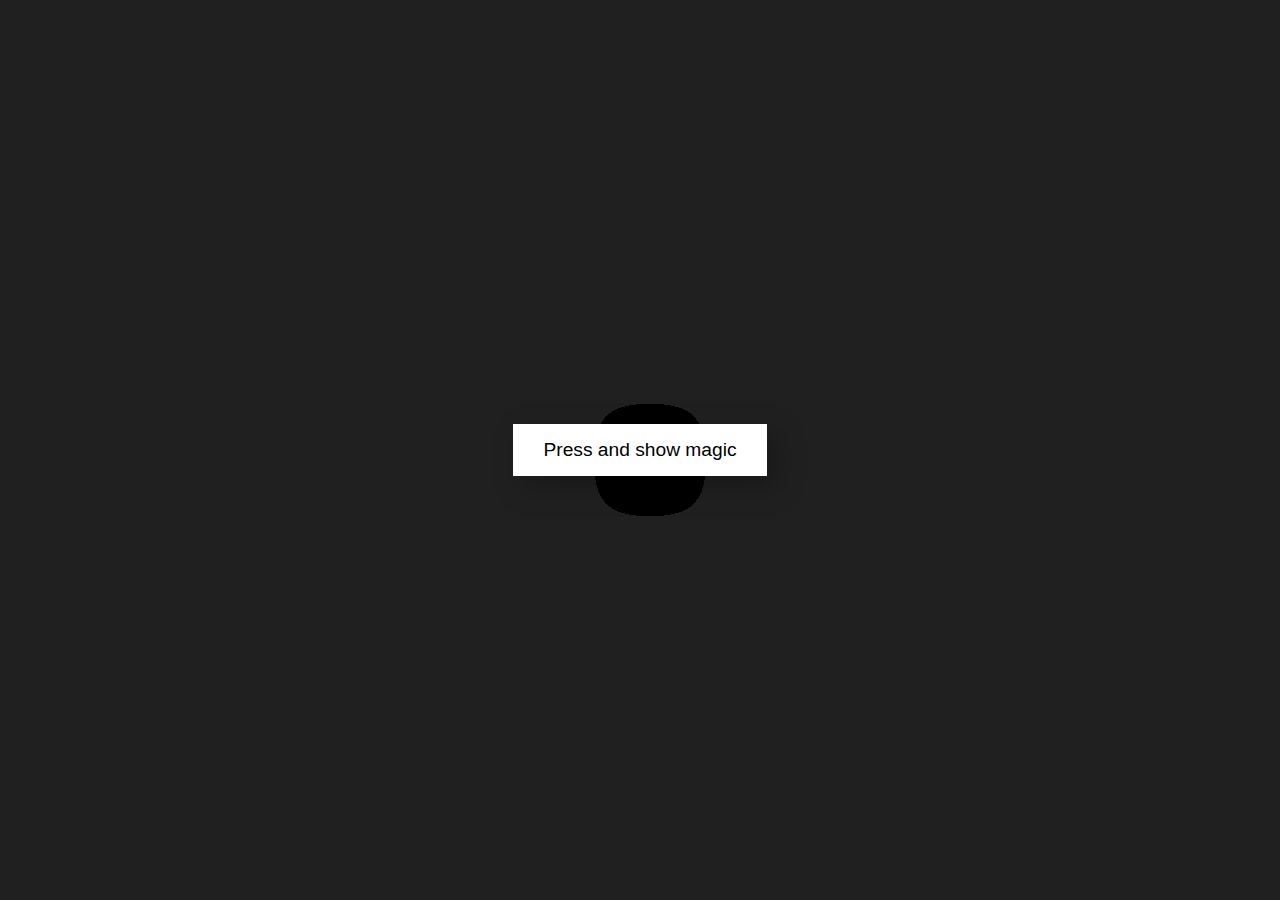
<file: AbstractBackground/index.html>
<!DOCTYPE html>
<html lang="en">
<head>
    <meta charset="UTF-8">
    <meta http-equiv="X-UA-Compatible" content="IE=edge">
    <meta name="viewport" content="width=device-width, initial-scale=1.0">
    <title>Animation</title>
    <link rel="stylesheet" href="style.css">
</head>
<body>
    <div class="container">
        <button onclick="generate()">Press and show magic</button>
    </div>
</body>
<script src="anime.min.js"></script>
<script src="main.js"></script>
</html>
</file>
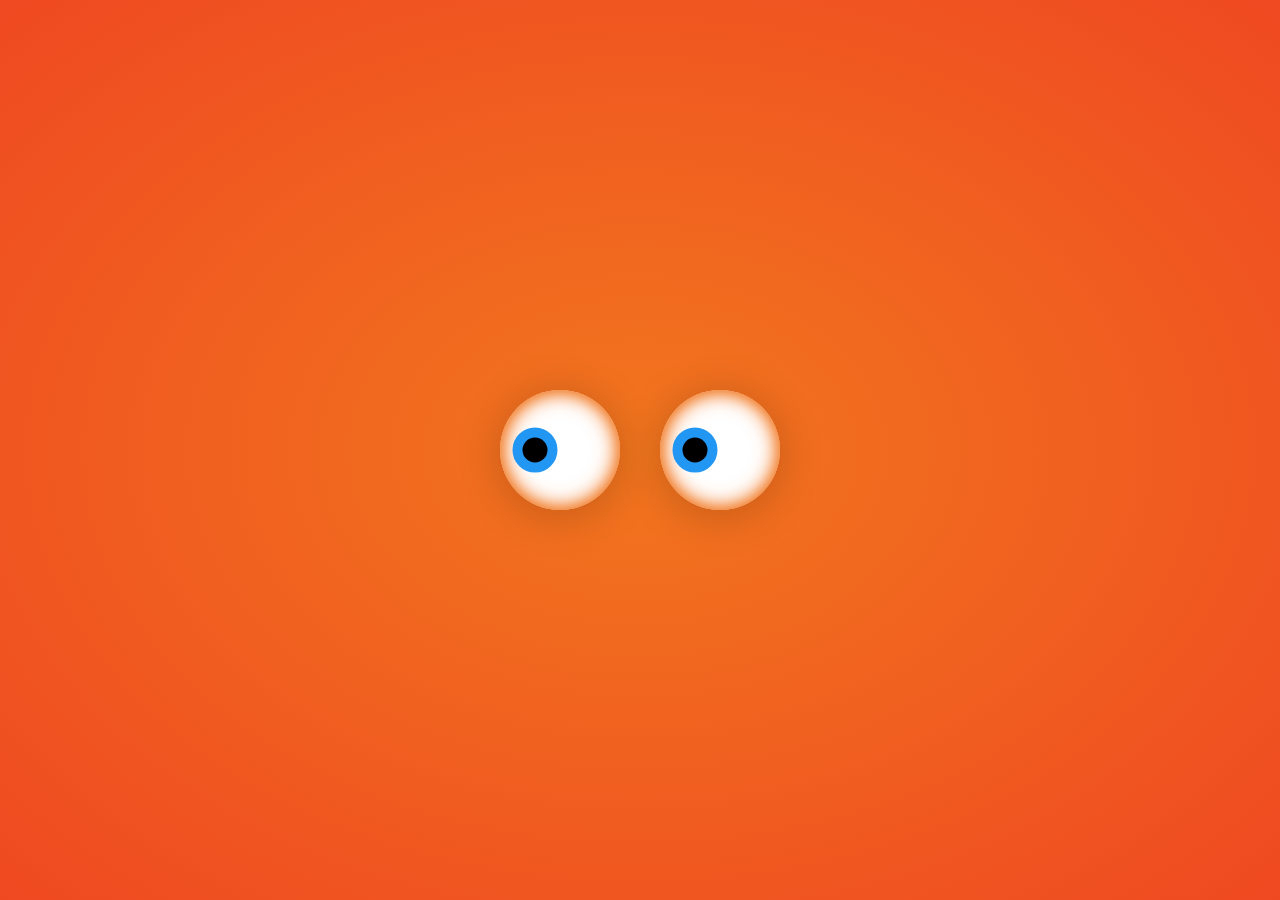
<file: Animation/index.html>
<!DOCTYPE html>
<html lang="en">
<head>
    <meta charset="UTF-8">
    <meta http-equiv="X-UA-Compatible" content="IE=edge">
    <meta name="viewport" content="width=device-width, initial-scale=1.0">
    <title>Animation</title>
    <link rel="stylesheet" href="style.css">
</head>
<body>
    <div class="box">
        <div class="eye"></div>
        <div class="eye"></div>
    </div>
</body>
<script src="main.js"></script>
</html>
</file>
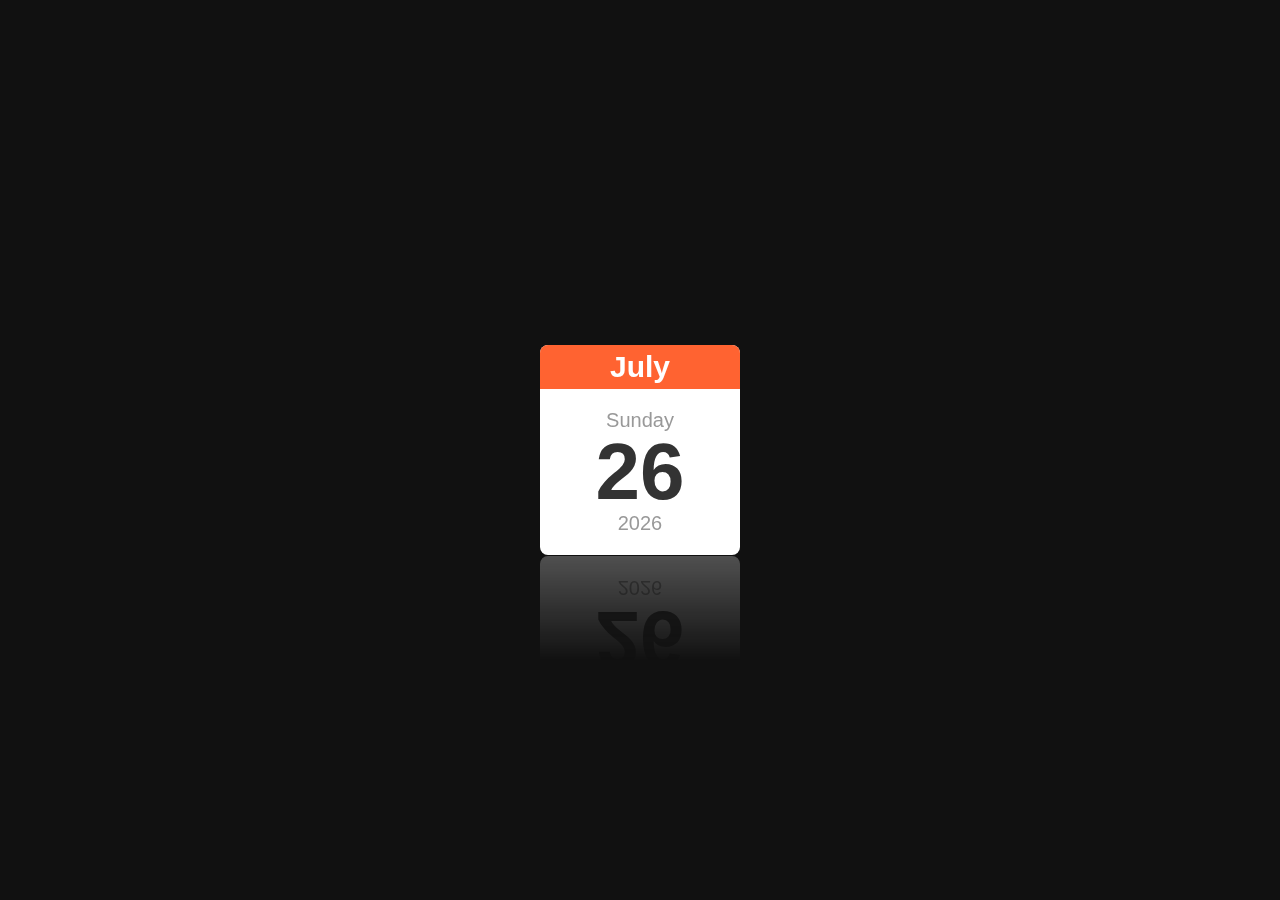
<file: Calendar/index.html>
<!DOCTYPE html>
<html lang="en">
<head>
    <meta charset="UTF-8">
    <meta http-equiv="X-UA-Compatible" content="IE=edge">
    <meta name="viewport" content="width=device-width, initial-scale=1.0">
    <title>Calendar</title>
    <link rel="stylesheet" href="style.css">
</head>
<body>
    <div class="calendar">
        <p id="monthName"></p>
        <p id="dayName"></p>
        <p id="dayNumber"></p>
        <p id="year"></p>
    </div>    
</body>
<script src="main.js"></script>
</html>
</file>
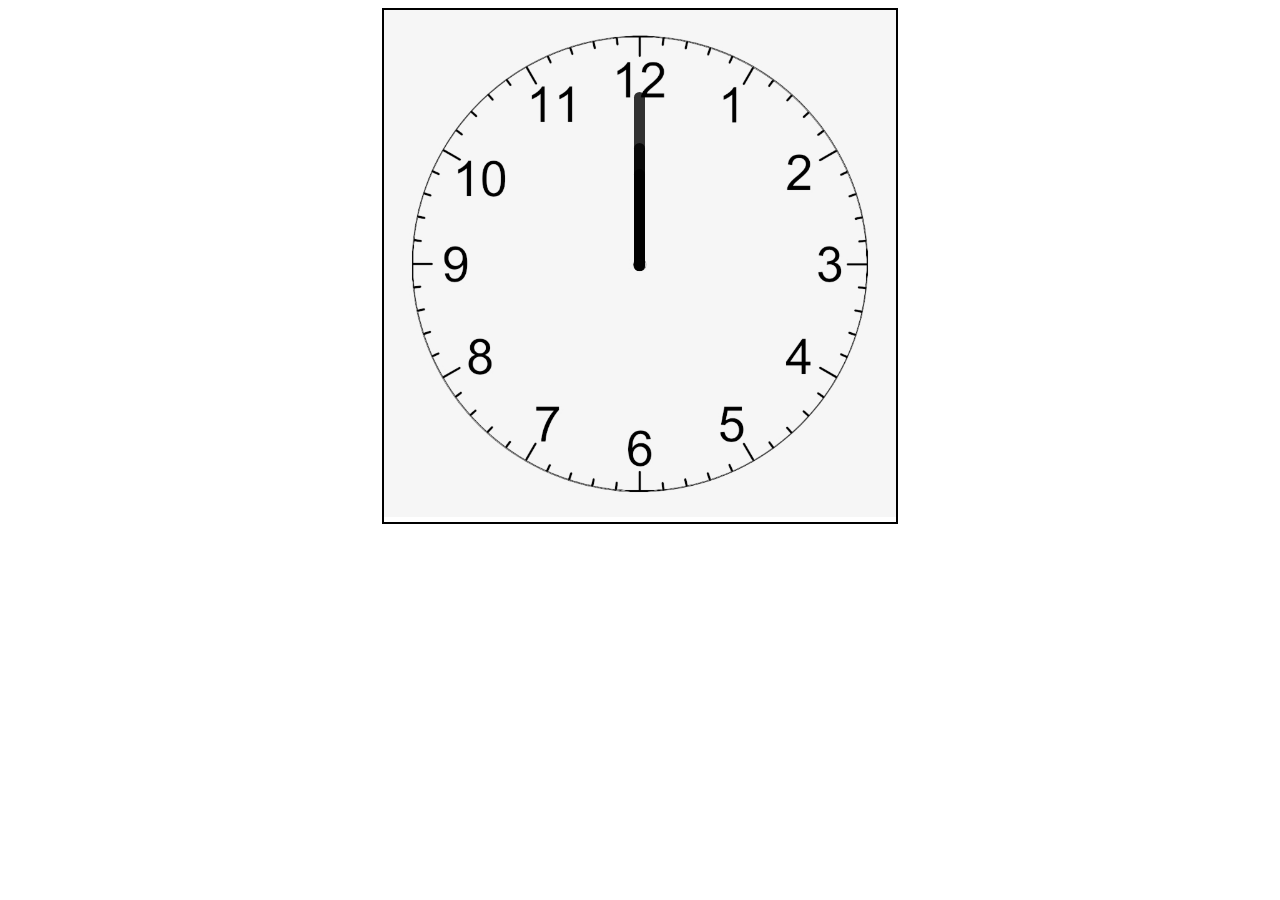
<file: clock/index.html>
<!DOCTYPE html>
<html lang="en">
<head>
    <meta charset="UTF-8">
    <meta http-equiv="X-UA-Compatible" content="IE=edge">
    <meta name="viewport" content="width=device-width, initial-scale=1.0">
    <title>Clock</title>
    <link rel="stylesheet" href="style.css">
    <script src="main.js"></script>
</head>
<body>
    <div id="container">
        <div id="hour"></div>
        <div id="minute"></div>
        <div id="second"></div>
    </div>
</body>
</html>
</file>
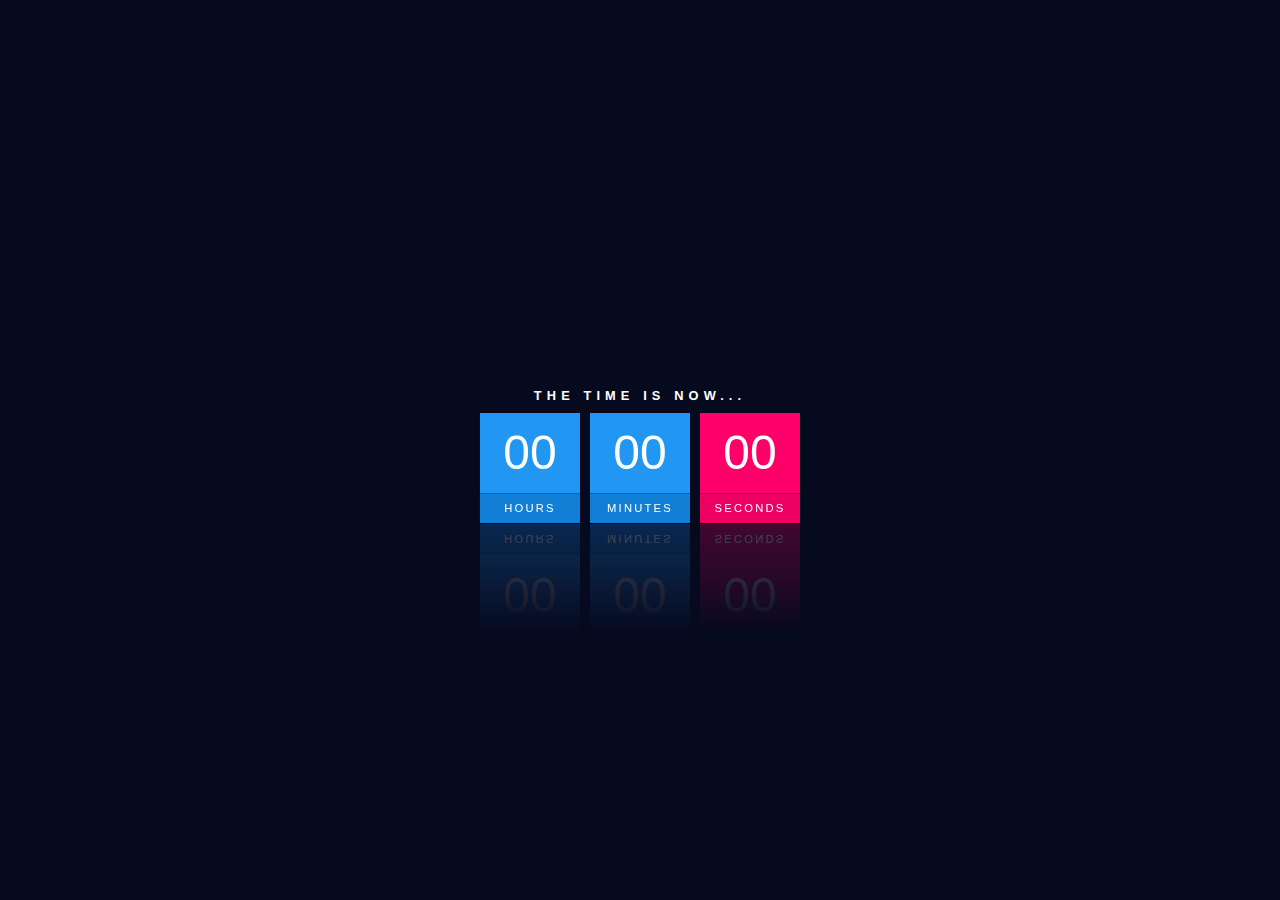
<file: DigitalClock/index.html>
<!DOCTYPE html>
<html lang="en">
<head>
    <meta charset="UTF-8">
    <meta http-equiv="X-UA-Compatible" content="IE=edge">
    <meta name="viewport" content="width=device-width, initial-scale=1.0">
    <title>DigitalClock</title>
    <link rel="stylesheet" href="style.css">
</head>
<body>
    <div id="clock">
        <h2>The time is now...</h2>
        <div id="time">
            <div><span id="hour">00</span><span>Hours</span></div>
            <div><span id="minutes">00</span><span>Minutes</span></div>
            <div><span id="seconds">00</span><span>Seconds</span></div>
        </div>
    </div>
    
</body>
<script src="main.js"></script>
</html>
</file>
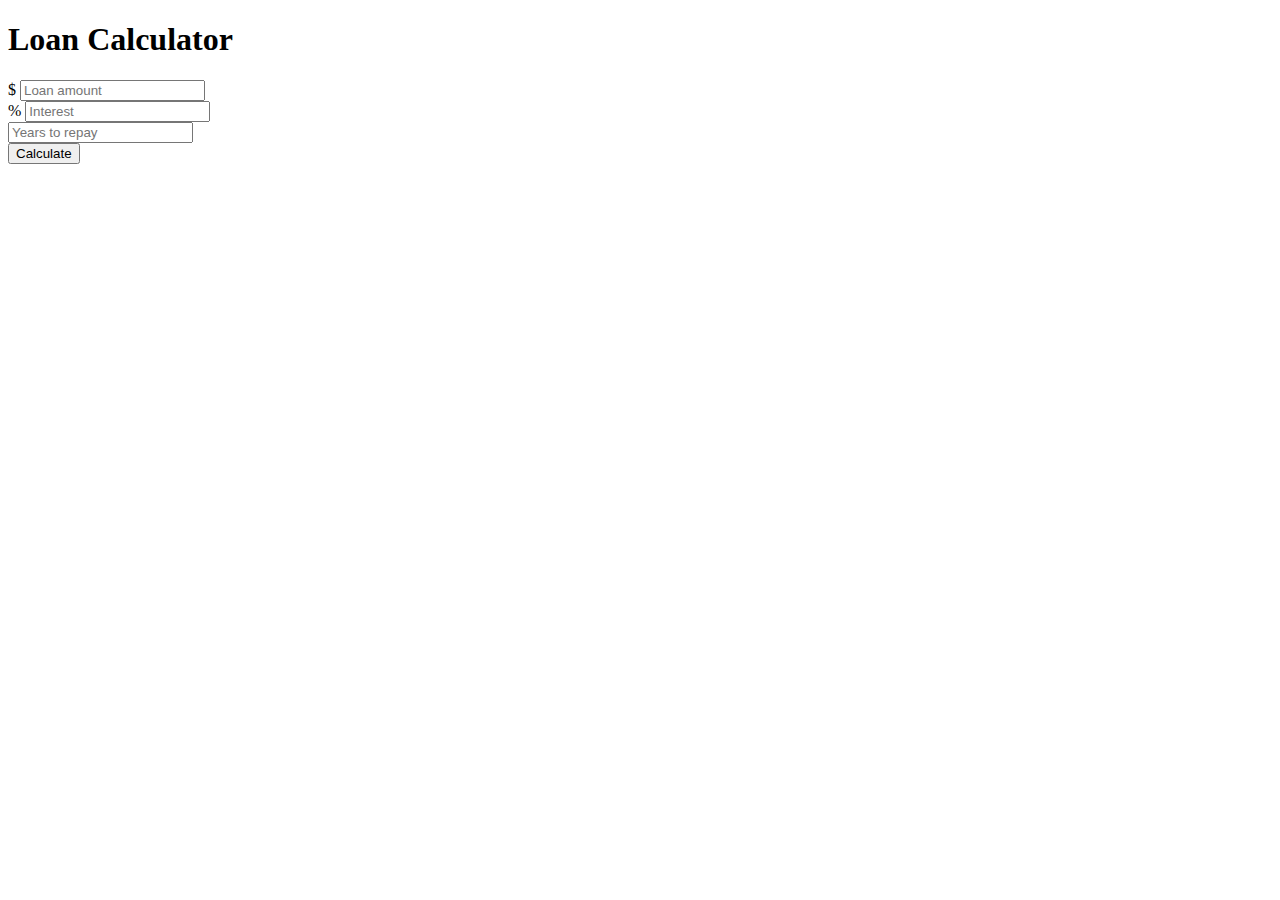
<file: LoanCalculator/index.html>
<!doctype html>
<html lang="en">

<head>
    <!-- Required meta tags -->
    <meta charset="utf-8">
    <meta name="viewport" content="width=device-width, initial-scale=1">

    <!-- Bootstrap CSS -->
    <!-- <link href="https://cdn.jsdelivr.net/npm/bootstrap@5.0.1/dist/css/bootstrap.min.css" rel="stylesheet"
        integrity="sha384-+0n0xVW2eSR5OomGNYDnhzAbDsOXxcvSN1TPprVMTNDbiYZCxYbOOl7+AMvyTG2x" crossorigin="anonymous"> -->
    <link rel="stylesheet" href="https://maxcdn.bootstrapcdn.com/bootstrap/4.0.0-beta.2/css/bootstrap.min.css" integrity="sha384-PsH8R72JQ3SOdhVi3uxftmaW6Vc51MKb0q5P2rRUpPvrszuE4W1povHYgTpBfshb" crossorigin="anonymous">    
    <style>
        #loading, #results
        {
            display: none;
        }
    </style>
    <title>Loan Calculator</title>
</head>

<body class="bg-info">
    <div class="container">
        <div class="row">
            <div class="col-md-6 mx-auto">
                <div class="card card-body text-center mt-5">
                    <h1 class="heading display-5 pb-3">Loan Calculator</h1>
                    <form id="loan-form">
                        <div class="form-group">
                            <div class="input-group">
                                <span class="input-group-addon">$</span>
                                <input type="number" class="form-control" id="amount" placeholder="Loan amount">
                            </div>
                        </div>
                        <div class="form-group">
                            <div class="input-group">
                                <span class="input-group-addon">%</span>
                                <input type="number" class="form-control" id="interest" placeholder="Interest">
                            </div>
                        </div>
                        <div class="form-group">
                            <input type="number" class="form-control" id="years" placeholder="Years to repay">
                        </div>
                        <div class="form-group">
                            <input type="submit" value="Calculate" class="btn btn-info btn-block">
                        </div>
                    </form>
                    <!--Loader-->
                    <div id="loading">
                        <img src="loading.gif">
                    </div>
                    <!--Result-->
                    <div id="results" class="pt-4">
                        <h5>Results</h5>
                        <div class="form-group">
                            <div class="input-group">
                                <span class="input-group-addon">Monthly Payment</span>
                                <input type="number" class="form-control" id="monthly-payment" disabled>
                            </div>
                        </div>
                        <div class="form-group">
                            <div class="input-group">
                                <span class="input-group-addon">Total Payment</span>
                                <input type="number" class="form-control" id="total-payment" disabled>
                            </div>
                        </div>
                        <div class="form-group">
                            <div class="input-group">
                                <span class="input-group-addon">Total Interest</span>
                                <input type="number" class="form-control" id="total-interest" disabled>
                            </div>
                        </div>
                    </div>

                </div>
            </div>
        </div>
    </div>


    <!-- Optional JavaScript; choose one of the two! -->

    <!-- Option 1: Bootstrap Bundle with Popper -->
    <script src="https://cdn.jsdelivr.net/npm/bootstrap@5.0.1/dist/js/bootstrap.bundle.min.js"
        integrity="sha384-gtEjrD/SeCtmISkJkNUaaKMoLD0//ElJ19smozuHV6z3Iehds+3Ulb9Bn9Plx0x4"
        crossorigin="anonymous"></script>

    <!-- Option 2: Separate Popper and Bootstrap JS -->
    <!--
    <script src="https://cdn.jsdelivr.net/npm/@popperjs/core@2.9.2/dist/umd/popper.min.js" integrity="sha384-IQsoLXl5PILFhosVNubq5LC7Qb9DXgDA9i+tQ8Zj3iwWAwPtgFTxbJ8NT4GN1R8p" crossorigin="anonymous"></script>
    <script src="https://cdn.jsdelivr.net/npm/bootstrap@5.0.1/dist/js/bootstrap.min.js" integrity="sha384-Atwg2Pkwv9vp0ygtn1JAojH0nYbwNJLPhwyoVbhoPwBhjQPR5VtM2+xf0Uwh9KtT" crossorigin="anonymous"></script>
    -->
    <script src="main.js"></script>
</body>

</html>
</file>
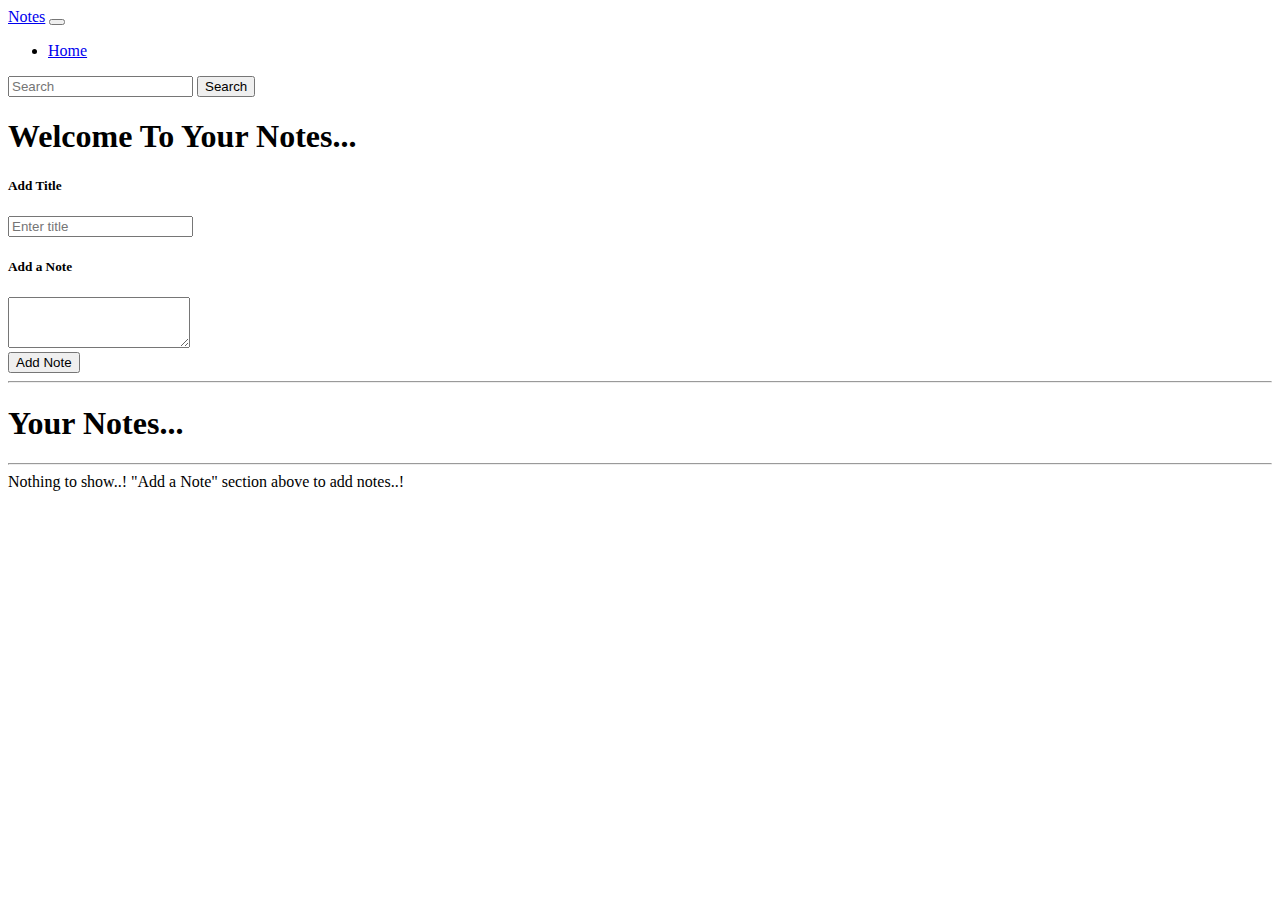
<file: Project1/index.html>
<!DOCTYPE html>
<html lang="en">

<head>
    <meta charset="UTF-8">
    <meta http-equiv="X-UA-Compatible" content="IE=edge">
    <meta name="viewport" content="width=device-width, initial-scale=1.0">
    <link href="https://cdn.jsdelivr.net/npm/bootstrap@5.0.1/dist/css/bootstrap.min.css" rel="stylesheet"
        integrity="sha384-+0n0xVW2eSR5OomGNYDnhzAbDsOXxcvSN1TPprVMTNDbiYZCxYbOOl7+AMvyTG2x" crossorigin="anonymous">
    <title>Notes</title>
</head>

<body>
    <!--Navbar Star-->
    <nav class="navbar navbar-expand-lg navbar-warning bg-warning">
        <div class="container-fluid">
            <a class="navbar-brand" href="#">Notes</a>
            <button class="navbar-toggler" type="button" data-bs-toggle="collapse"
                data-bs-target="#navbarSupportedContent" aria-controls="navbarSupportedContent" aria-expanded="false"
                aria-label="Toggle navigation">
                <span class="navbar-toggler-icon"></span>
            </button>
            <div class="collapse navbar-collapse" id="navbarSupportedContent">
                <ul class="navbar-nav me-auto mb-2 mb-lg-0">
                    <li class="nav-item">
                        <a class="nav-link active" aria-current="page" href="#">Home</a>
                    </li>
                </ul>
                <form class="d-flex">
                    <input class="form-control me-2" id="searchtxt" type="search" placeholder="Search"
                        aria-label="Search">
                    <button class="btn btn-outline-success" type="submit">Search</button>
                </form>
            </div>
        </div>
    </nav>
    <!--Navbar End-->

    <div class="container my-3">
        <h1>Welcome To Your Notes...</h1>
        <div class="card">
            <div class="card-body">
                <div class="mb-3">
                    <h5 class="card-title">Add Title</h5>
                    <input type="email" class="form-control" id="addtitle"
                        placeholder="Enter title">
                </div>
                <h5 class="card-title">Add a Note</h5>
                <div class="mb-3">
                    <textarea class="form-control" id="addtxt" rows="3"></textarea>
                </div>
                <button class="btn btn-warning" id="addbtn">Add Note</button>
            </div>
        </div>
        <hr>
        <h1>Your Notes...</h1>
        <hr>
        <div id="notes" class="row container-fluid"></div>
    </div>




    <script src="https://cdn.jsdelivr.net/npm/bootstrap@5.0.1/dist/js/bootstrap.bundle.min.js"
        integrity="sha384-gtEjrD/SeCtmISkJkNUaaKMoLD0//ElJ19smozuHV6z3Iehds+3Ulb9Bn9Plx0x4"
        crossorigin="anonymous"></script>
    <script src="js/app.js"></script>
</body>

</html>
</file>
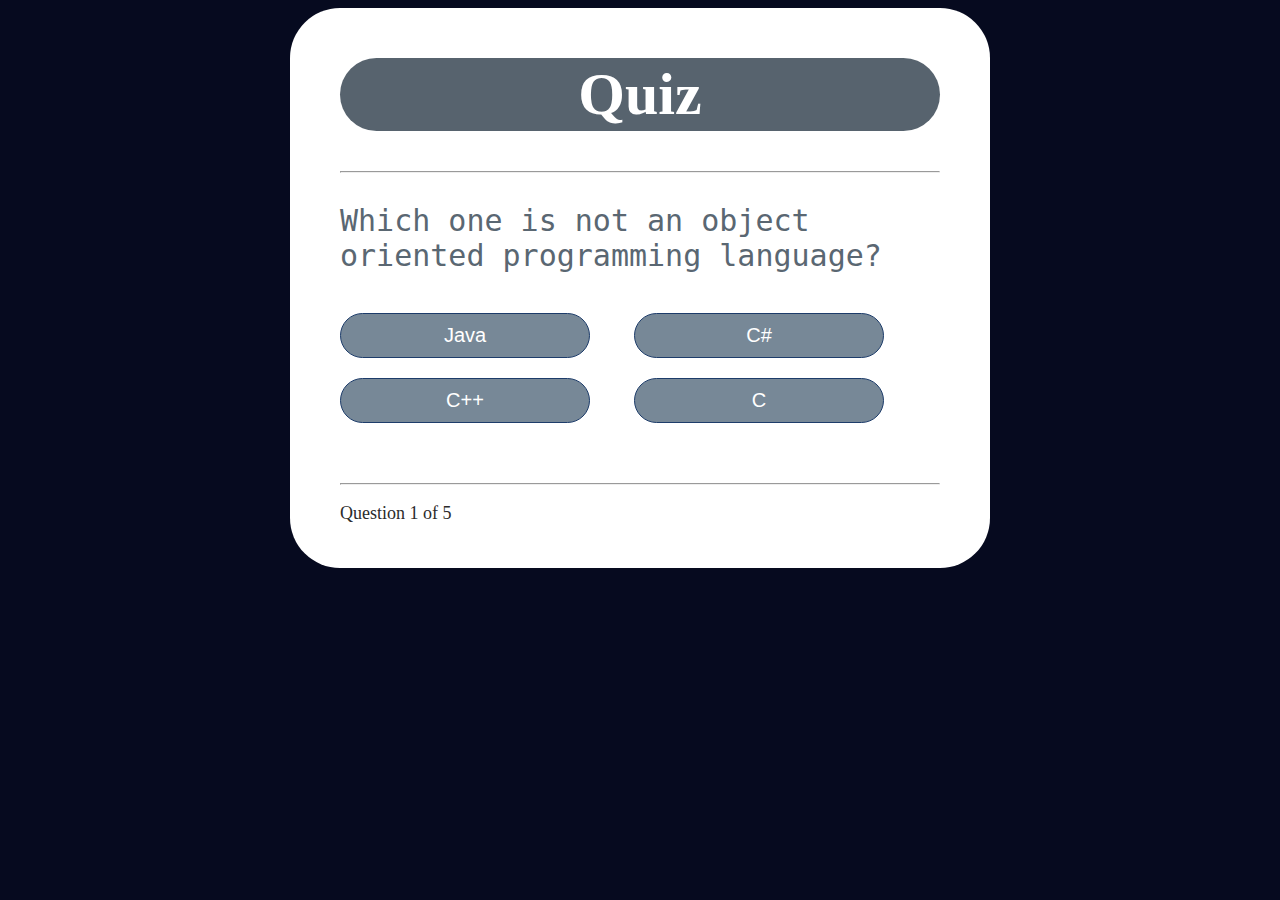
<file: QuizApp/index.html>
<!DOCTYPE html>
<html>
<head lang="en">
    <meta charset="UTF-8">
    <title>Quiz App</title>
    <link rel="stylesheet" type="text/css" href="style.css">
</head>
<body>
    <div class="grid">
        <div id="quiz">
            <h1>Quiz</h1>
            <hr style="margin-bottom: 20px">

            <p id="question"></p>

            <div class="buttons">
                <button id="btn0"><span id="choice0"></span></button>
                <button id="btn1"><span id="choice1"></span></button>
                <button id="btn2"><span id="choice2"></span></button>
                <button id="btn3"><span id="choice3"></span></button>
            </div>

            <hr style="margin-top: 50px">
            <footer>
                <p id="progress">Question x of y</p>
            </footer>
        </div>
    </div>

<script src="quiz.js"></script>
<script src="question.js"></script>
<script src="main.js"></script>
</body>
</html>
</file>
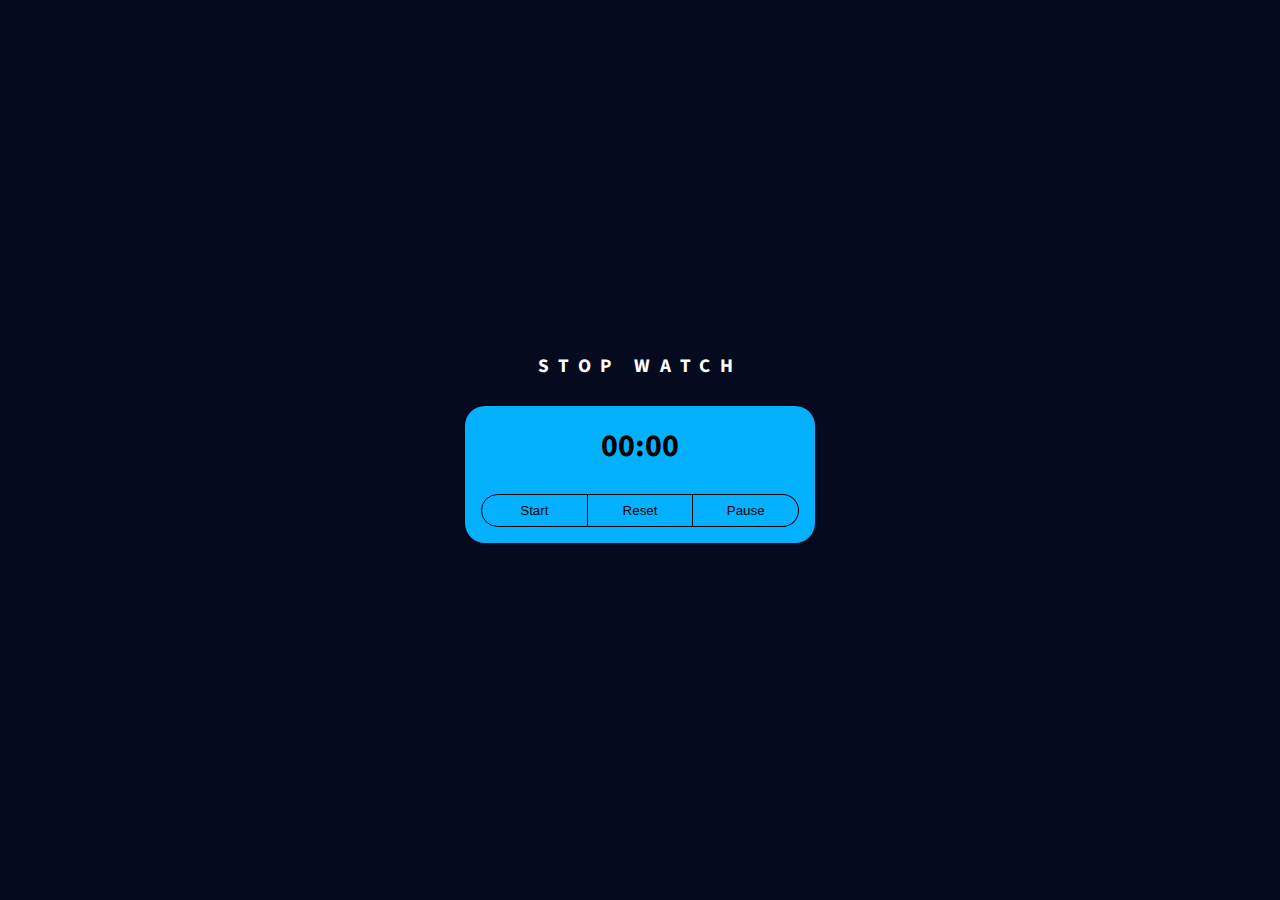
<file: StopWatch/index.html>
<!DOCTYPE html>
<html lang="en">

<head>
    <meta charset="UTF-8">
    <meta http-equiv="X-UA-Compatible" content="IE=edge">
    <meta name="viewport" content="width=device-width, initial-scale=1.0">
    <title>StopWatch</title>
    <link rel="stylesheet" href="style.css">
</head>

<body>
    <div class="container">
        <h2>Stop Watch</h2>
        <article class="stopwatch stopwatch--interval">
            <h1>
                <span id="minutes">00</span>:<span id="seconds">00</span>
            </h1>
            <section class="controls">
                <button class="control controls__start" id="start">Start</button>
                <button class="control controls__reset" id="reset">Reset</button>
                <button class="control controls__pause" id="pause">Pause</button>
            </section>
        </article>
    </div>
</body>
<script src="main.js"></script>

</html>
</file>
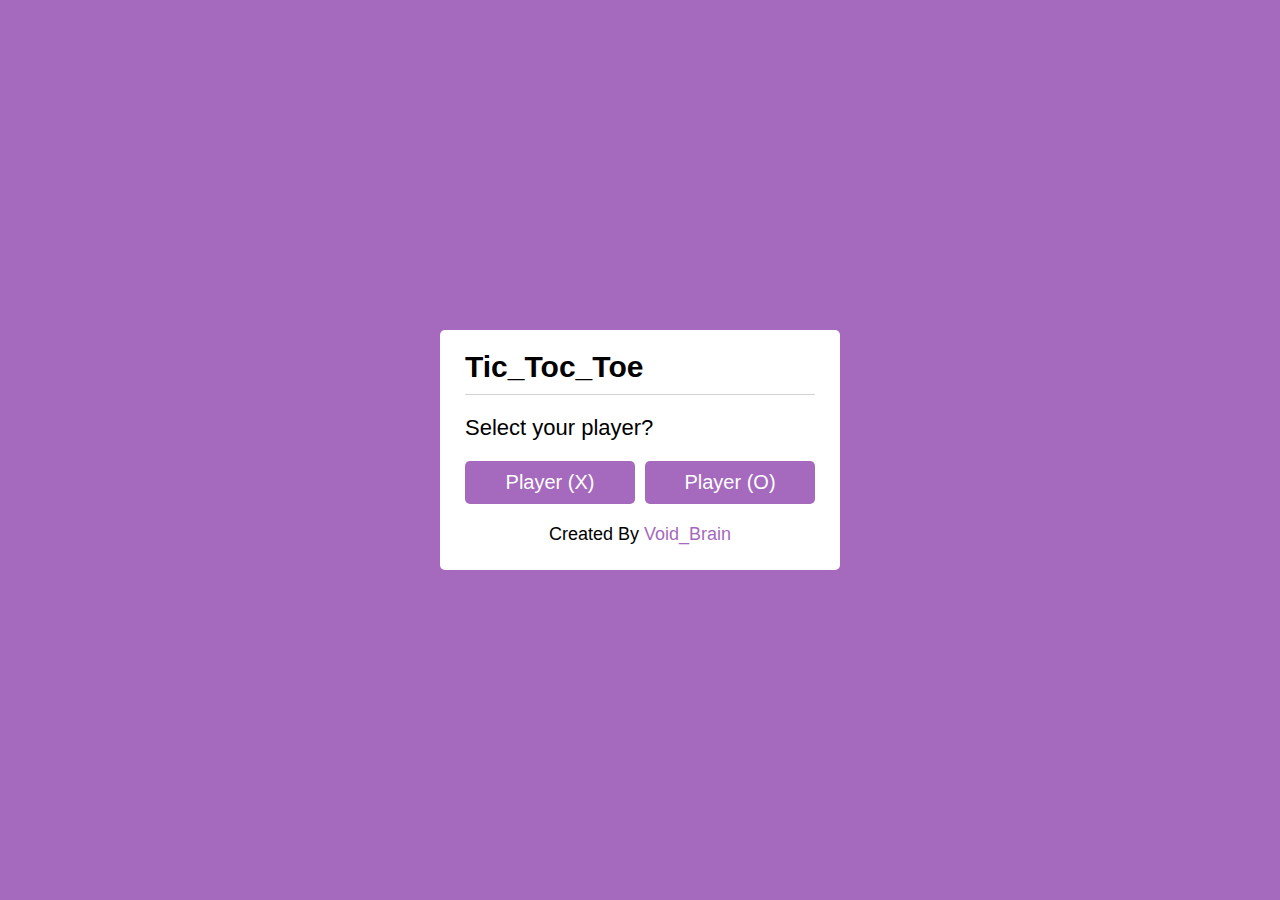
<file: TIC_TOC_TOE/index.html>
<!DOCTYPE html>
<!-- Created By CodingNepal - www.youtube.com/codingnepal || www.codingnepalweb.com -->
<html lang="en">
<head>
    <meta charset="UTF-8">
    <title>TicTocToe</title>
    <link rel="stylesheet" href="style.css">
    <link rel="stylesheet" href="https://cdnjs.cloudflare.com/ajax/libs/font-awesome/5.15.3/css/all.min.css"/>
</head>
<body>
  <!-- select box -->
  <div class="select-box">
    <header>Tic_Toc_Toe</header>
    <div class="content">
      <div class="title">Select your player?</div>
      <div class="options">
        <button class="playerX">Player (X)</button>
        <button class="playerO">Player (O)</button>
      </div>
      <div class="credit">Created By <a href="dasanik70.blogspot.com" target="_blank">Void_Brain</a></div>
    </div>
  </div> 
 
  <!-- playboard section -->
  <div class="play-board">
    <div class="details">
      <div class="players">
        <span class="Xturn">X's Turn</span>
        <span class="Oturn">O's Turn</span>
        <div class="slider"></div>
      </div>
    </div>
    <div class="play-area">
      <section>
        <span class="box1"></span>
        <span class="box2"></span>
        <span class="box3"></span>
      </section>
      <section>
        <span class="box4"></span>
        <span class="box5"></span>
        <span class="box6"></span>
      </section>
      <section>
        <span class="box7"></span>
        <span class="box8"></span>
        <span class="box9"></span>
      </section>
    </div>
  </div>
 
  <!-- result box -->
  <div class="result-box">
    <div class="won-text"></div>
    <div class="btn"><button>Replay</button></div>
  </div>
 
  <script src="main.js"></script>
 
</body>
</html>
</file>
<file: AbstractBackground/style.css>
*
{
    margin: 0;
    padding: 0;
    box-sizing: border-box;
    font-family: 'Roboto' sans-serif;
}
body
{
    display: flex;
    justify-content: center;
    align-items: center;
    min-height: 100vh;
    background: #202020;
    overflow: hidden;
}
.container
{
    position: absolute;
    width: 100%;
    height: 100%;
    display: flex;
    justify-content: center;
    align-items: center;
}
button
{
    position: relative;
    z-index: 1;
    margin: 10px;
    border: none;
    outline: none;
    background: #fff;
    font-size: 1.2em;
    padding: 15px 30px;
    cursor: pointer;
    box-shadow: 10px 10px 30px rgba(0, 0, 0, 0.25);
    /* display: none; */
}

.block
{
    position: absolute;
    width: 50px;
    height: 50px;
    background: #fff;
    box-shadow: 10px 10px 30px rgba(0, 0, 0, 0.25);
}
.block:nth-child(3n+2)
{
    background: #444;
}
.block:nth-child(3n+3)
{
    background: #ff9213;
}
</file>
<file: Animation/style.css>
*
{
    margin: 0;
    padding: 0;
}

body
{
    display: flex;
    justify-content: center;
    align-items: center;
    min-height: 100vh;
    background: radial-gradient(#f2761e , #ef4921);
}

.box
{
    display: flex;
}

.box .eye
{
    position: relative;
    width: 120px;
    height: 120px;
    display: block;
    background: #fff;
    margin: 0 20px;
    border-radius: 50%;
    box-shadow: 0 5px 45px rgba(0, 0, 0, 0.2),
                inset 0 0 15px #f2761e,
                inset 0 0 25px #f2761e;
                           
}

.box .eye::before
{
    content: "";
    position: absolute;
    top: 50%;
    left: 35px;
    transform: translate(-50%,-50%);
    width: 45px;
    height: 45px;
    border-radius: 50%;
    background: #000;
    border: 10px solid #2196f3;
    box-sizing: border-box;
}
</file>
<file: Calendar/style.css>
*
{
    margin: 0;
    padding: 0;
    box-sizing: border-box;
    font-family: 'Poppins',sans-serif;
}

body
{
    display: flex;
    justify-content: center;
    align-items: center;
    min-height: 100vh;
    background: #111;
}

.calendar
{
    position: relative;
    width: 200px;
    background: #fff;
    text-align: center;
    border-radius: 8px;
    overflow: hidden;
    -webkit-box-reflect: below 1px  linear-gradient(transparent,transparent,#0004);
}
.calendar #monthName
{
    position: relative;
    padding: 5px 10px;
    background: #ff6331;
    color: #fff;
    font-size: 30px;
    font-weight: 700;
}

.calendar #dayName
{
    margin-top: 20px;
    font-size: 20px;
    font-weight: 300;
    color: #999;
}

.calendar #dayNumber
{
    margin-top: 0px;
    line-height: 1em;
    font-size: 80px;
    font-weight: 700;
    color: #333;
}

.calendar #year
{
    margin-bottom: 20px;
    font-size: 20px;
    font-weight: 500;
    color: #999;
}
</file>
<file: clock/style.css>
#container
{
    position: relative;
    margin: auto;
    border: 2px solid black; 
    height: 40vw;
    width: 40vw;
    background: url(clock.png) no-repeat;
    background-size: 100%;
}

#hour, #minute, #second
{
    position: absolute;
    background-color: black;
    border-radius: 10px;
    transform-origin: bottom;
}
#hour
{
    width: 2%;
    height: 20%;
    top: 31%;
    left: 48.9%;
    opacity: 0.8;
}
#minute
{
    width: 2%;
    height: 25%;
    top: 26%;
    left: 48.9%;
    opacity: 0.8;
}

#second
{
    width: 2%;
    height: 35%;
    top: 16%;
    left: 48.9%;
    opacity: 0.8;
}
</file>
<file: DigitalClock/style.css>
*
{
    margin: 0;
    padding: 0;
    box-sizing: border-box;
    font-family: 'Open Sans', sans-serif;
}
body
{
    display: flex;
    justify-content: center;
    align-items: center;
    min-height: 100vh;
    background: #060a1f;
}
#clock h2
{
    position: relative;
    display: block;
    color: #fff;
    text-align: center;
    margin: 10px 0;
    font-weight: 700;
    text-transform: uppercase;
    letter-spacing: 0.4em;
    font-size: 0.8em;
}

#clock #time
{
    display: flex;
}
#clock #time div
{
    position: relative;
    margin: 0 5px;
    -webkit-box-reflect:below 1px linear-gradient(transparent,#0004);
}
#clock #time div span
{
    position: relative;
    display: block;
    width: 100px;
    height: 80px;
    background: #2196f3;
    color: #fff;
    font-weight: 300;
    display: flex;
    justify-content: center;
    align-items: center;
    font-size: 3em;
    z-index: 10;
    box-shadow: 0 0 0 1px rgba(0, 0, 0, .2);
}

#clock #time div span:nth-child(2)
{
    height: 30px;
    font-size: 0.7em;
    letter-spacing: 0.2em;
    font-weight: 500;
    z-index: 9;
    box-shadow: none;
    background: #127fd6;
    text-transform: uppercase;
}

#clock #time div:last-child span
{
    background: #ff006a;
}
#clock #time div:last-child span:nth-child(2)
{
    background: #ec0062;
}
</file>
<file: QuizApp/style.css>
body {
    background-color: #060a1f;
}

.grid {
    width: 600px;
    height: 500px;
    margin: 0 auto;
    background-color: #fff;
    padding: 10px 50px 50px 50px;
    border-radius: 50px;
    /* border: 2px solid #cbcbcb; */
    /* box-shadow: 10px 15px 5px #cbcbcb; */
}

.grid h1 {
    font-family: "sans-serif";
    background-color: #57636e;
    font-size: 60px;
    text-align: center;
    color: #ffffff;
    padding: 2px 0px;
    border-radius: 50px;
}

#score {
    color: #5A6772;
    text-align: center;
    font-size: 30px;
}

.grid #question {
    font-family: "monospace";
    font-size: 30px;
    color: #5A6772;
}

.buttons {
    margin-top: 30px;
}

#btn0, #btn1, #btn2, #btn3 {
    background-color: #778897;
    width: 250px;
    font-size: 20px;
    color: #fff;
    border: 1px solid #1D3C6A;
    border-radius: 50px;
    margin: 10px 40px 10px 0px;
    padding: 10px 10px;
}

#btn0:hover, #btn1:hover, #btn2:hover, #btn3:hover {
    cursor: pointer;
    background-color: #57636e;
}

#btn0:focus, #btn1:focus, #btn2:focus, #btn3:focus {
    outline: 0;
}

#progress {
    color: #2b2b2b;
    font-size: 18px;
}
</file>
<file: StopWatch/style.css>
@import url("https://fonts.googleapis.com/css?family=Fira+Mono|Source+Sans+Pro:400,700&display=swap");

* {
	box-sizing: border-box;
	padding: 0;
	margin: 0;
}
body {
	background: #060a1f;
	background-size: 100px;
	font-family: "Source Sans Pro", sans-serif;
	height: 100vh;
}
.container {
	margin: auto;
	max-width: 350px;
	display: flex;
	flex-direction: column;
	align-items: center;
	justify-content: center;
	height: 100%;
}
.container h2
{
    position: relative;
    display: block;
    color: #fff;
    text-align: center;
    margin: 10px 0;
    font-weight: 700;
    text-transform: uppercase;
    letter-spacing: 0.5em;
    font-size: 1.2em;
}
.container > * + *,
.stopwatch > * + *,
article > * + * {
	margin-top: 1.5rem;
}
.stopwatch {
	margin: 1rem auto;
	width: 100%;
	display: flex;
	flex-direction: column;
	align-items: center;
	padding: 1rem;
	background-color:  #03b1ff;
	border-radius: 20px;
}
.controls {
	width: 100%;
	display: flex;
	align-items: center;
}
.control {
	outline-style: none;
}
.control:hover {
	background-color:#ff006a ;
	font-size: 102%;
	font-weight: bold;
}
.controls button {
	padding: 0.5rem;
	background: none;
	border: 1px solid currentColor;
	width: 0;
	flex-grow: 1;
}
.controls button + button {
	border-left: none;
}
.controls button:first-of-type {
	border-top-left-radius: 20px;
	border-bottom-left-radius: 20px;
}
.controls button:last-of-type {
	border-top-right-radius: 20px;
	border-bottom-right-radius: 20px;
}
article {
	line-height: 1.5;
	counter-set: custom-counter;
	counter-increment: custom-counter;
	background: hsl(0, 0%, 100%);
	box-shadow: 0 1px 10px -5px hsla(0, 0%, 0%, 0.2);
	padding: 1rem;
}

code {
	font-family: "Fira Mono", monospace;
	font-size: 1rem;
	border-bottom: 2px dotted hsl(0, 0%, 5%);
}
</file>
<file: TIC_TOC_TOE/style.css>
*{
    margin: 0;
    padding: 0;
    box-sizing: border-box;
    font-family: 'Poppins', sans-serif;
  }
  ::selection{
    color: #fff;
    background:#A569BD;
  }
  body{
    background:#A569BD;
  }
  .select-box, .play-board, .result-box{
    position: absolute;
    top: 50%;
    left: 50%;
    transform: translate(-50%, -50%);
    transition: all 0.3s ease;
  }
  .select-box{
    background: #fff;
    padding: 20px 25px 25px;
    border-radius: 5px;
    max-width: 400px;
    width: 100%;
  }
  .select-box.hide{
    opacity: 0;
    pointer-events: none;
  }
  .select-box header{
    font-size: 30px;
    font-weight: 600;
    padding-bottom: 10px;
    border-bottom: 1px solid lightgrey;
  }
  .select-box .title{
    font-size: 22px;
    font-weight: 500;
    margin: 20px 0;
  }
  .select-box .options{
    display: flex;
    width: 100%;
  }
  .options button{
    width: 100%;
    font-size: 20px;
    font-weight: 500;
    padding: 10px 0;
    border: none;
    background:#A569BD;
    border-radius: 5px;
    color: #fff;
    outline: none;
    cursor: pointer;
    transition: all 0.3s ease;
  }
  .options button:hover,
  .btn button:hover{
    transform: scale(0.96);
  }
  .options button.playerX{
    margin-right: 5px;
  }
  .options button.playerO{
    margin-left: 5px;
  }
  .select-box .credit{
    text-align: center;
    margin-top: 20px;
    font-size: 18px;
    font-weight: 500;
  }
  .select-box .credit a{
    color:#A569BD;
    text-decoration: none;
  }
  .select-box .credit a:hover{
    text-decoration: underline;
  }
   
  .play-board{
    opacity: 0;
    pointer-events: none;
    transform: translate(-50%, -50%) scale(0.9);
  }
  .play-board.show{
    opacity: 1;
    pointer-events: auto;
    transform: translate(-50%, -50%) scale(1);
  }
  .play-board .details{
    padding: 7px;
    border-radius: 5px;
    background: #fff;
  }
  .play-board .players{
    width: 100%;
    display: flex;
    position: relative;
    justify-content: space-between;
  }
  .players span{
    position: relative;
    z-index: 2;
    color: #A569BD;
    font-size: 20px;
    font-weight: 500;
    padding: 10px 0;
    width: 100%;
    text-align: center;
    cursor: default;
    user-select: none;
    transition: all 0.3 ease;
  }
  .players.active span:first-child{
    color: #fff;
  }
  .players.active span:last-child{
    color: #A569BD;
  }
  .players span:first-child{
    color: #fff;
  }
  .players .slider{
    position: absolute;
    top: 0;
    left: 0;
    width: 50%;
    height: 100%;
    background: #A569BD;
    border-radius: 5px;
    transition: all 0.3s ease;
  }
  .players.active .slider{
    left: 50%;
  }
  .players.active span:first-child{
    color: #A569BD;
  }
  .players.active span:nth-child(2){
    color: #fff;
  }
  .players.active .slider{
    left: 50%;
  }
  .play-area{
    margin-top: 20px;
  }
  .play-area section{
    display: flex;
    margin-bottom: 1px;
  }
  .play-area section span{
    display: block;
    height: 90px;
    width: 90px;
    margin: 2px;
    color: #A569BD;
    font-size: 40px;
    line-height: 80px;
    text-align: center;
    border-radius: 5px;
    background: #fff;
  }
   
  .result-box{
    padding: 25px 20px;
    border-radius: 5px;
    max-width: 400px;
    width: 100%;
    opacity: 0;
    text-align: center;
    background: #fff;
    pointer-events: none;
    transform: translate(-50%, -50%) scale(0.9);
  }
  .result-box.show{
    opacity: 1;
    pointer-events: auto;
    transform: translate(-50%, -50%) scale(1);
  }
  .result-box .won-text{
    font-size: 30px;
    font-weight: 500;
    display: flex;
    justify-content: center;
  }
  .result-box .won-text p{
    font-weight: 600;
    margin: 0 5px;
  }
  .result-box .btn{
    width: 100%;
    margin-top: 25px;
    display: flex;
    justify-content: center;
  }
  .btn button{
    font-size: 18px;
    font-weight: 500;
    padding: 8px 20px;
    border: none;
    background: #A569BD;
    border-radius: 5px;
    color: #fff;
    outline: none;
    cursor: pointer;
    transition: all 0.3s ease;
  }
</file>
